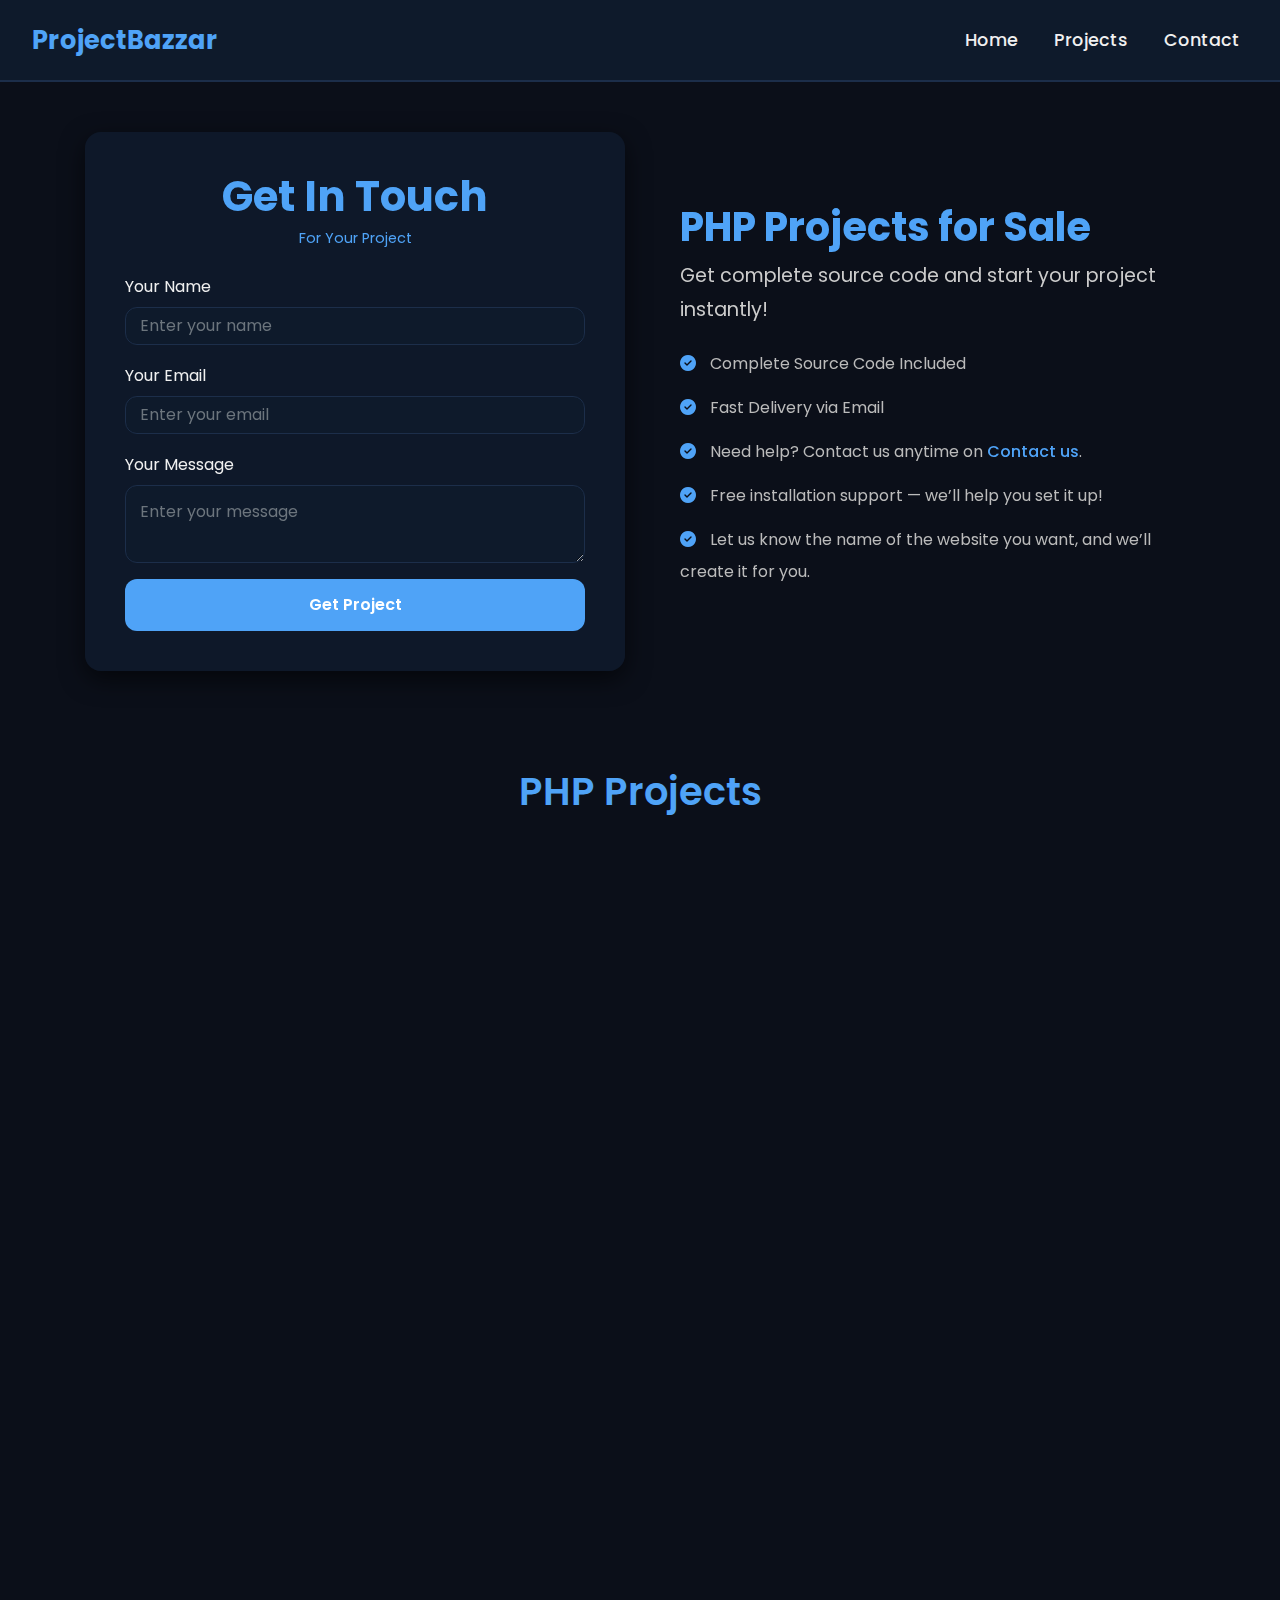
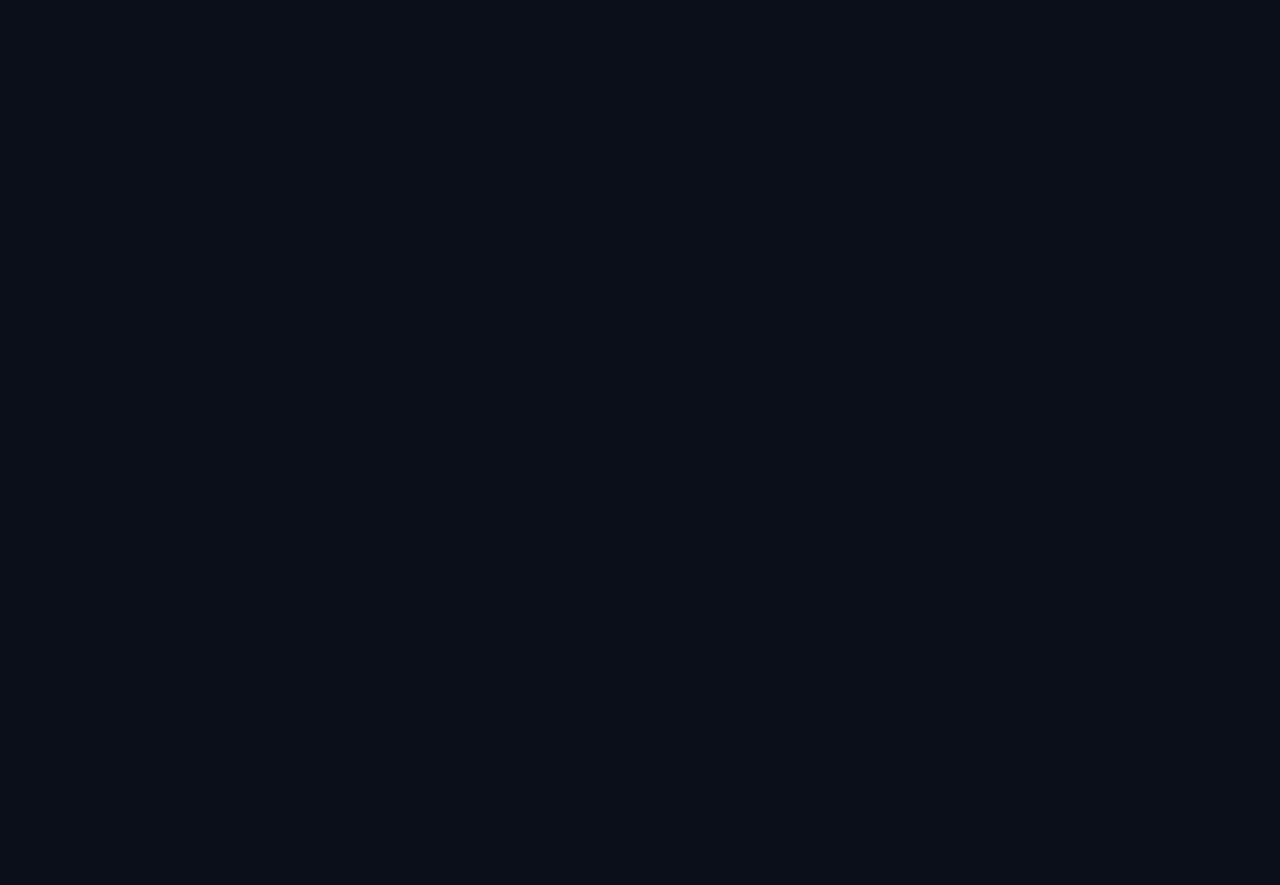
<file: index.html>
<!DOCTYPE html>
<html lang="en">
  <head>
    <meta charset="UTF-8" />
    <meta name="viewport" content="width=device-width, initial-scale=1.0" />
    <title>PHP Projects for Sale</title>
    <link
      href="https://stackpath.bootstrapcdn.com/bootstrap/4.5.2/css/bootstrap.min.css"
      rel="stylesheet"
    />
    <link
      href="https://cdnjs.cloudflare.com/ajax/libs/font-awesome/6.4.0/css/all.min.css"
      rel="stylesheet"
    />
    <link href="https://unpkg.com/aos@2.3.4/dist/aos.css" rel="stylesheet" />
    <link
      href="https://fonts.googleapis.com/css2?family=Poppins:wght@400;600&display=swap"
      rel="stylesheet"
    />
    <style>
      body {
        font-family: "Poppins", sans-serif;
        background-color: #0b0f19;
        color: #f0f0f0;
        margin: 0;
        padding: 0;
      }
      html {
        scroll-behavior: smooth;
      }

      /* Navbar */
      .navbar {
        background-color: #0e1a2b;
        padding: 1rem 2rem;
        box-shadow: 0 4px 12px rgba(0, 0, 0, 0.2);
        border-bottom: 2px solid #1c2e4a;
      }

      /* Navbar Styling */
      .navbar {
        background-color: #0e1a2b;
        padding: 1rem 2rem;
        box-shadow: 0 4px 12px rgba(0, 0, 0, 0.2);
        border-bottom: 2px solid #1c2e4a;
      }

      .navbar-brand {
        font-size: 1.6rem;
        font-weight: 700;
        color: #4fa3f7;
        transition: color 0.3s ease;
      }

      .navbar-brand:hover {
        color: #3c82c6;
      }

      .navbar-nav .nav-link {
        font-size: 1.1rem;
        font-weight: 500;
        color: #f0f0f0;
        margin-left: 20px;
        transition: color 0.3s ease;
      }

      .navbar-nav .nav-link:hover {
        color: #4fa3f7;
      }

      .navbar-toggler {
        border: none;
        outline: none;
      }

      .navbar-toggler-icon {
        width: 24px;
        height: 24px;
      }

      /* Hero Section */
      .hero-section {
        padding: 50px 0;
        background-color: #0b0f19;
        display: flex;
        align-items: center;
        justify-content: center;
      }

      /* Form Container (Glassmorphism Effect) */
      .form-container {
        background: rgba(14, 26, 43, 0.9);
        padding: 40px;
        border-radius: 16px;
        backdrop-filter: blur(12px);
        box-shadow: 0 8px 24px rgba(0, 0, 0, 0.6);
        transition: transform 0.3s ease, box-shadow 0.3s ease;
      }

      .form-container:hover {
        box-shadow: 0 12px 32px rgba(0, 0, 0, 0.8);
      }

      .form-title {
        font-size: 2.6rem;
        font-weight: 700;
        color: #4fa3f7;
        margin-bottom: 20px;
        text-align: center;
      }

      label {
        margin-top: 3px;
      }

      .form-control {
        border-radius: 12px;
        border: 1px solid #1c2e4a;
        padding: 14px;
        font-size: 1rem;
        background-color: #0e1a2b;
        color: #ffffff;
        transition: border-color 0.3s ease;
      }

      .form-control:focus {
        border-color: #4fa3f7;
        background-color: #0e1a2b;
        color: whitesmoke;
        box-shadow: 0 0 12px rgba(79, 163, 247, 0.4);
      }

      /* Buttons */
      .btn-primary {
        background-color: #4fa3f7;
        border: none;
        padding: 14px;
        font-size: 1rem;
        font-weight: 600;
        border-radius: 12px;
        color: #ffffff;
        transition: background-color 0.3s ease;
        width: 100%;
      }

      .btn-primary:hover {
        background-color: #3c82c6;
        box-shadow: 0 8px 20px rgba(79, 163, 247, 0.3);
      }

      /* Marketing Content */
      .marketing-content {
        padding-left: 40px;
      }

      .marketing-title {
        font-size: 2.5rem;
        font-weight: 700;
        color: #4fa3f7;
      }

      .marketing-description {
        font-size: 1.2rem;
        color: #ccc;
        line-height: 1.8;
        margin-bottom: 20px;
      }

      .marketing-list li {
        font-size: 1rem;
        color: #bbb;
        margin-bottom: 12px;
      }

      .marketing-list i {
        color: #4fa3f7;
        margin-right: 10px;
      }

      /* Project Cards */
      .card {
        background: linear-gradient(145deg, #162032, #0e1a2b);
        border-radius: 16px;
        overflow: hidden;
        box-shadow: 0 8px 24px rgba(0, 0, 0, 0.6);
        transition: transform 0.3s ease, box-shadow 0.3s ease;
        position: relative;
      }

      .card:hover {
        box-shadow: 0 16px 40px rgba(0, 0, 0, 0.9);
      }

      .card img {
        padding: 10px;
        height: 280px;
        border-radius: 20px;
        object-fit: cover;
      }

      .card-body {
        padding: 20px;
        text-align: center;
      }

      .card-body h5 {
        font-size: 1.5rem;
        font-weight: 600;
        color: #4fa3f7;
        margin-bottom: 10px;
      }

      .card-body .price {
        font-size: 1.2rem;
        color: #ffffff;
        font-weight: 500;
        margin-bottom: 15px;
        display: block;
      }

      .card-body .btn-primary {
        background-color: #4fa3f7;
        border: none;
        padding: 12px;
        font-size: 1rem;
        font-weight: 600;
        color: #ffffff;
        border-radius: 30px;
        transition: background-color 0.3s ease, box-shadow 0.3s ease;
        display: inline-flex;
        align-items: center;
        justify-content: center;
        width: 100%;
      }

      .card-body .btn-primary:hover {
        background-color: #3c82c6;
        box-shadow: 0 4px 16px rgba(79, 163, 247, 0.4);
      }

      .card-body .btn-primary i {
        margin-right: 8px;
      }

      /* Footer */
      footer {
        background-color: #0e1a2b;
        color: #ffffff;
        padding: 30px;
        font-size: 1.1rem;
        text-align: center;
        border-top: 2px solid #1c2e4a;
      }

      footer h5 {
        font-size: 1.3rem;
        margin-bottom: 15px;
        color: #4fa3f7;
      }

      .marketing-list {
        list-style-type: none;
        padding: 0;
        margin: 0;
        line-height: 2;
      }

      /* =================== Responsive Styles =================== */

      /* Tablet (768px and up) */
      @media (max-width: 768px) {
        .navbar-brand {
          font-size: 1.3rem;
        }

        .navbar-nav .nav-link {
          font-size: 1rem;
          margin-left: 10px;
        }

        .hero-section {
          padding: 30px 15px;
        }

        .form-title {
          font-size: 1.5rem;
        }

        .marketing-title {
          font-size: 1.8rem;
        }

        .marketing-description {
          font-size: 1rem;
        }

        .card-body h5 {
          font-size: 1.2rem;
        }

        footer {
          padding: 20px;
          font-size: 0.9rem;
        }
      }

      /* Mobile (576px and down) */
      @media (max-width: 576px) {
        .navbar {
          padding: 0.8rem 1rem;
        }

        .navbar-brand {
          font-size: 1.5rem;
        }

        .navbar-nav .nav-link {
          font-size: 0.9rem;
          margin-left: 8px;
        }

        .hero-section {
          padding: 20px 10px;
        }

        .marketing-title {
          margin-top: 20px;
        }

        .marketing-content {
          padding-left: 20px;
        }

        .form-container {
          padding: 20px;
          border-radius: 12px;
        }

        .form-title {
          font-size: 2.3rem;
        }

        .card-body h5 {
          font-size: 1.5rem;
        }

        .btn-primary {
          padding: 10px;
          font-size: 0.9rem;
        }

        footer {
          font-size: 0.85rem;
          padding: 0px;
        }
      }

      /* Mobile Footer Navigation */
      .mobile-footer {
        display: none;
        position: fixed;
        bottom: -1px;
        left: 0;
        width: 100%;
        background-color: #0e1a2b;
        padding: 9px 0;
        box-shadow: 0 -4px 12px rgba(0, 0, 0, 0.2);
        z-index: 999;
        border-top: 2px solid #1c2e4a;
      }

      .footer-link {
        color: #f0f0f0;
        font-size: 13px;
        text-align: center;
        padding: 0px;
        text-decoration: none;
        display: inline-block;
        width: 33%;
        transition: color 0.3s ease;
      }

      .footer-link i {
        display: block;
        font-size: 17px;
        margin-bottom: 4px;
      }

      .footer-link:hover {
        color: #4fa3f7;
      }

      /* Show only on small screens */
      @media (max-width: 576px) {
        .mobile-footer {
          display: flex;
          justify-content: space-around;
        }

        .footer {
          display: none;
        }
      }

      @media (max-width: 768px) {
        .footer {
          display: none;
        }
      }
    </style>
  </head>

  <body>
    <!-- Navbar -->
    <nav class="navbar navbar-expand-lg">
      <a class="navbar-brand" href="#">ProjectBazzar</a>

      <div class="collapse navbar-collapse" id="navbarNav">
        <ul class="navbar-nav ml-auto">
          <li class="nav-item">
            <a class="nav-link" href="#">Home</a>
          </li>
          <li class="nav-item">
            <a class="nav-link" href="#projects">Projects</a>
          </li>
          <li class="nav-item">
            <a class="nav-link" href="#contact">Contact</a>
          </li>
        </ul>
      </div>
    </nav>

    <section class="hero-section" data-aos="fade-up" id="contact">
      <div class="container">
        <div class="row align-items-center">
          <!-- Left Side: Form -->
          <div class="col-md-12 col-lg-6 col-sm-12" data-aos="zoom-in">
            <div class="form-container">
              <h1 class="form-title mb-2">Get In Touch</h1>
              <h1
                class="form-title mb-4"
                style="font-size: 0.9rem; margin: 0; font-weight: 400"
              >
                For Your Project
              </h1>
              <form class="contact-form" id="contactForm">
                <div class="mb-3">
                  <label for="name" class="form-label">Your Name</label>
                  <input
                    type="text"
                    class="form-control"
                    id="name"
                    placeholder="Enter your name"
                    required
                  />
                </div>
                <div class="mb-3">
                  <label for="email" class="form-label">Your Email</label>
                  <input
                    type="email"
                    class="form-control"
                    id="email"
                    placeholder="Enter your email"
                    required
                  />
                </div>
                <div class="mb-3">
                  <label for="message" class="form-label">Your Message</label>
                  <textarea
                    class="form-control"
                    id="message"
                    rows="2"
                    placeholder="Enter your message"
                    required
                  ></textarea>
                </div>
                <button
                  type="submit"
                  class="btn btn-primary btn-block"
                  id="submit"
                >
                  Get Project
                </button>
              </form>
            </div>
          </div>

          <!-- Right Side: Marketing Details -->
          <div
            class="col-md-12 col-lg-6 col-sm-12 marketing-content"
            data-aos="fade-right"
          >
            <h1 class="marketing-title">PHP Projects for Sale</h1>
            <p class="marketing-description">
              Get complete source code and start your project instantly!
            </p>
            <ul class="marketing-list">
              <li>
                <i class="fas fa-check-circle"></i> Complete Source Code
                Included
              </li>
              <li>
                <i class="fas fa-check-circle"></i> Fast Delivery via Email
              </li>
              <li>
                <i class="fas fa-check-circle"></i> Need help? Contact us
                anytime on
                <a
                  href="#contact"
                  style="
                    color: #4fa3f7;
                    text-decoration: none;
                    font-weight: 500;
                  "
                  >Contact us</a
                >.
              </li>
              <li>
                <i class="fas fa-check-circle"></i> Free installation support —
                we’ll help you set it up!
              </li>
              <li>
                <i class="fas fa-check-circle"></i> Let us know the name of the
                website you want, and we’ll create it for you.
              </li>
            </ul>
          </div>
        </div>
      </div>
    </section>

    <!-- Projects Section -->

    <section id="projects" class="py-5">
      <div class="container" style="max-width: 1300px">
        <h2
          class="text-center mb-4 pb-2"
          style="color: #4fa3f7; font-size: 2.4rem; font-weight: 600"
        >
          PHP Projects
        </h2>
        <div class="row" id="projectList">
          <!-- Dynamic Projects will load here -->
        </div>
      </div>
    </section>
    <!-- Footer -->
    <footer data-aos="fade-up">
      <h5>© 2025 PHP Projects Hub</h5>
      <p>Made with ❤️ using HTML, CSS, Bootstrap, and PHP</p>
    </footer>
    <!-- Mobile Footer Navigation -->
    <div class="mobile-footer">
      <a href="#" class="footer-link">
        <i class="fas fa-home"></i>
        <span>Home</span>
      </a>
      <a href="#projects" class="footer-link">
        <i class="fas fa-briefcase"></i>
        <span>Projects</span>
      </a>
      <a href="#contact" class="footer-link">
        <i class="fas fa-envelope"></i>
        <span>Contact</span>
      </a>
    </div>

    <!-- JS Scripts -->
    <script src="contact.js"></script>
    <script src="https://code.jquery.com/jquery-3.5.1.min.js"></script>
    <script src="https://stackpath.bootstrapcdn.com/bootstrap/4.5.2/js/bootstrap.bundle.min.js"></script>

    <script>
      const projects = [
        {
          title: "E-Commerce Website",
          image: "ecom.png",
          pdf: "e-commerce system.pdf",
        },
        {
          title: "Rental Ecommerce",
          image: "r-e-com.png",
          pdf: "Rental bus booking.pdf",
        },
        {
          title: "Bus Booking System",
          image: "bus.png",
          pdf: "bus booking.pdf",
        },
        {
          title: "Bus Rental System",
          image: "r-bus.png",
          pdf: "rental bus booking.pdf",
        },
        {
          title: "Hotel Booking System",
          image: "hb.png",
          pdf: "Hotel booking.pdf",
        },
        {
          title: "Cab Booking System",
          image: "cab.png",
          pdf: "cab booking.pdf",
        },
        {
          title: "Delivery  System",
          image: "dms.png",
          pdf: "Delivery management System.pdf",
        },
        {
          title: "Flight Booking System",
          image: "flight.png",
          pdf: "flight booking.pdf",
        },
      ];

      // Load Projects into Cards
      const projectList = document.getElementById("projectList");
      projectList.innerHTML = "";
      projects.forEach((project, index) => {
        projectList.innerHTML += `
<div class="col-md-6 col-lg-4 col-sm-12 mb-4" data-aos="flip-right">
            <div class="card">
                <img src="${project.image}" class="card-img-top" alt="${project.title}">
                <div class="card-body">
                    <h5>${project.title}</h5>
                    <button class="btn btn-primary mt-3" onclick="downloadPDF('${project.pdf}')">
                        <i class="fas fa-download"></i> Download PDF
                    </button>
                    
                </div>
            </div>
        </div>`;
      });

      // Download PDF
      function downloadPDF(fileName) {
        const link = document.createElement("a");
        link.href = fileName;
        link.download = fileName;
        link.click();
      }
    </script>
    <script src="https://unpkg.com/aos@2.3.4/dist/aos.js"></script>
    <script>
      AOS.init({
        duration: 1000,
        once: true,
      });
    </script>
  </body>
</html>
</file>
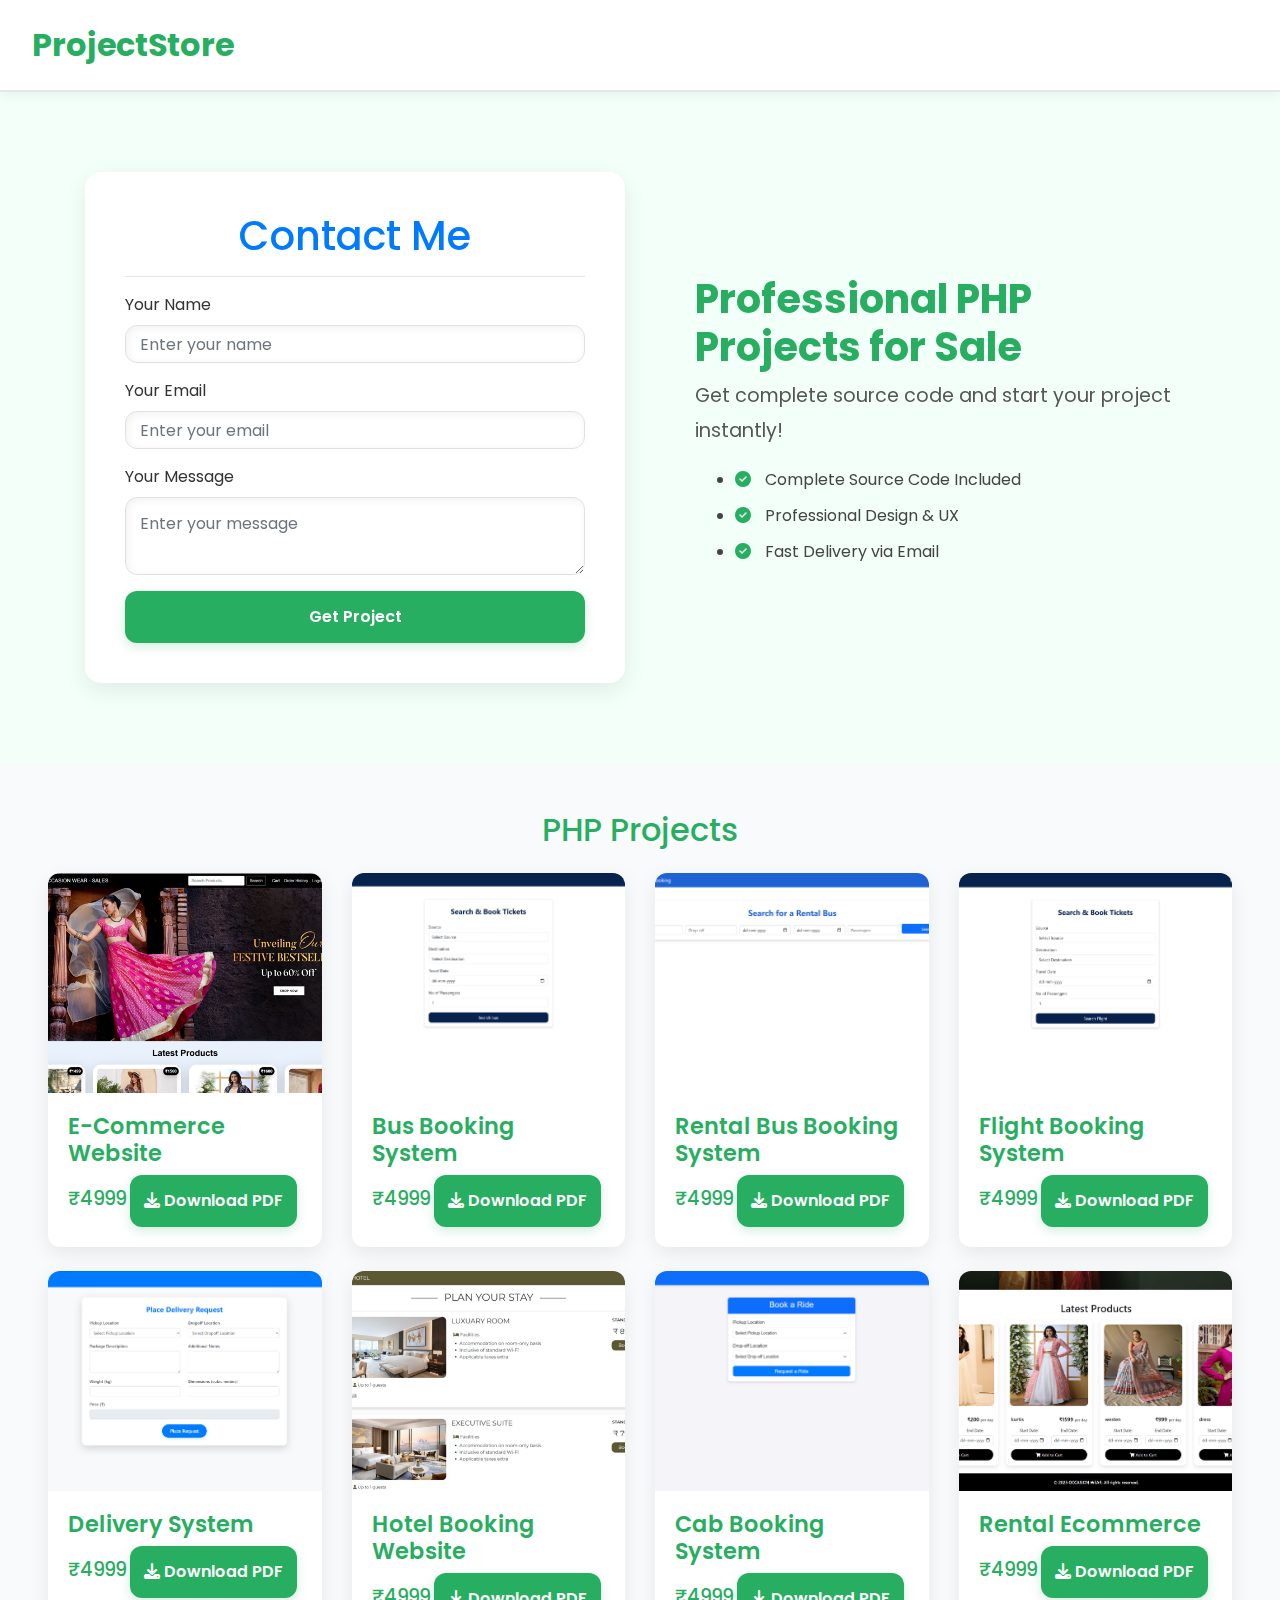
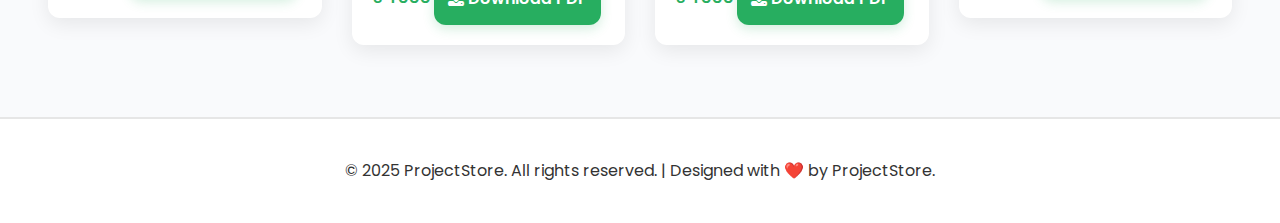
<file: home.html>
<!DOCTYPE html>
<html lang="en">
<head>
    <meta charset="UTF-8" />
    <meta name="viewport" content="width=device-width, initial-scale=1.0" />
    <title>PHP Projects for Sale</title>
    
    <!-- Bootstrap CSS -->
    <link href="https://stackpath.bootstrapcdn.com/bootstrap/4.5.2/css/bootstrap.min.css" rel="stylesheet">
    
    <!-- Font Awesome -->
    <link href="https://cdnjs.cloudflare.com/ajax/libs/font-awesome/6.4.0/css/all.min.css" rel="stylesheet">
    
    <!-- Google Fonts -->
    <link href="https://fonts.googleapis.com/css2?family=Poppins:wght@400;600&display=swap" rel="stylesheet">
    
    <style>
      /* General Styling */
body {
    font-family: 'Poppins', sans-serif;
    background-color: #f9fafc;
    color: #333;
    margin: 0;
    padding: 0;
}

/* Navbar */
.navbar {
    background-color: #ffffff;
    padding: 1rem 2rem;
    box-shadow: 0 4px 12px rgba(0, 0, 0, 0.05);
    border-bottom: 2px solid #e6e6e6;
}

.navbar-brand {
    font-size: 2rem;
    font-weight: 700;
    color: #27ae60;
    transition: color 0.3s ease;
}

.navbar-brand:hover {
    color: #1e8449;
}

.navbar-nav .nav-link {
    font-size: 1rem;
    font-weight: 500;
    color: #27ae60;
    margin-right: 20px;
    transition: color 0.3s ease;
}

.navbar-nav .nav-link:hover {
    color: #1e8449;
}

/* Hero Section */
.hero-section {
    padding: 80px 0;
    background-color: #f3fff9;
    display: flex;
    align-items: center;
    justify-content: center;
}

/* Form Container */
.form-container {
    background: rgba(255, 255, 255, 0.95);
    padding: 40px;
    border-radius: 16px;
    backdrop-filter: blur(12px);
    box-shadow: 0 8px 24px rgba(0, 0, 0, 0.08);
    transition: transform 0.3s ease, box-shadow 0.3s ease;
}

.form-container:hover {
    transform: translateY(-5px);
    box-shadow: 0 12px 32px rgba(0, 0, 0, 0.15);
}

.form-title {
    font-size: 2rem;
    font-weight: 700;
    color: #27ae60;
    margin-bottom: 20px;
    text-align: center;
}

.form-control {
    border-radius: 12px;
    border: 1px solid #e0e0e0;
    padding: 14px;
    font-size: 1rem;
    transition: border-color 0.3s ease;
    box-shadow: inset 2px 2px 8px #f1f1f1, inset -2px -2px 8px #ffffff;
}

.form-control:focus {
    border-color: #27ae60;
    box-shadow: 0 0 12px rgba(39, 174, 96, 0.3);
}

/* Buttons */
.btn-primary {
    background-color: #27ae60;
    border: none;
    padding: 14px;
    font-size: 1rem;
    font-weight: 600;
    border-radius: 12px;
    color: #ffffff;
    box-shadow: 0 4px 12px rgba(39, 174, 96, 0.2);
    transition: background-color 0.3s ease, box-shadow 0.3s ease;
}

.btn-primary:hover {
    background-color: #1e8449;
    box-shadow: 0 8px 20px rgba(39, 174, 96, 0.3);
}

.btn-success {
    background-color: #3498db;
    border: none;
    padding: 14px;
    font-size: 1rem;
    font-weight: 600;
    border-radius: 12px;
    color: #ffffff;
    box-shadow: 0 4px 12px rgba(52, 152, 219, 0.2);
    transition: background-color 0.3s ease, box-shadow 0.3s ease;
}

.btn-success:hover {
    background-color: #2980b9;
    box-shadow: 0 8px 20px rgba(52, 152, 219, 0.3);
}

/* Marketing Content */
.marketing-content {
    padding-left: 40px;
}

.marketing-title {
    font-size: 2.5rem;
    font-weight: 700;
    color: #27ae60;
}

.marketing-description {
    font-size: 1.2rem;
    color: #555;
    line-height: 1.8;
    margin-bottom: 20px;
}

.marketing-list li {
    font-size: 1rem;
    color: #444;
    margin-bottom: 12px;
}

.marketing-list i {
    color: #27ae60;
    margin-right: 10px;
}

/* Project Cards */
.card {
    border: none;
    border-radius: 12px;
    overflow: hidden;
    box-shadow: 0 6px 20px rgba(0, 0, 0, 0.08);
    transition: transform 0.3s ease, box-shadow 0.3s ease;
}

.card:hover {
    transform: translateY(-6px);
    box-shadow: 0 12px 32px rgba(0, 0, 0, 0.12);
}

.card img {
    height: 220px;
    object-fit: cover;
}

.card-body h5 {
    font-size: 1.4rem;
    font-weight: 600;
    color: #27ae60;
}

.card-body .price {
    font-size: 1.2rem;
    font-weight: 500;
    color: #27ae60;
}

/* Footer */
footer {
    background-color: #ffffff;
    color: #333;
    padding: 40px;
    font-size: 1rem;
    text-align: center;
    border-top: 2px solid #e6e6e6;
}

footer h5 {
    font-size: 1.3rem;
    margin-bottom: 15px;
    color: #27ae60;
    font-weight: 600;
}

/* Responsive Design */
@media (max-width: 768px) {
    .hero-section {
        padding: 40px 20px;
    }
    
    .marketing-content {
        padding-left: 0;
        text-align: center;
    }

    .form-container {
        padding: 30px;
    }
}

@media (max-width: 576px) {
    .card img {
        height: 180px;
    }

    .card-body h5 {
        font-size: 1.2rem;
    }

    .card-body .price {
        font-size: 1rem;
    }
}

    </style>
</head>
<body>


    <nav class="navbar navbar-expand-lg">
        <a class="navbar-brand" href="#">ProjectStore</a>
    </nav>
    
    <section class="hero-section">
        <div class="container">
            <div class="row align-items-center">
                <!-- Left Side: Form -->
            <div class="col-md-6 order-2 order-md-1">
                <div class="form-container" id="contact">
                    <h1 class="h1 text-center text-primary">Contact Me</h1><hr>
                    <form class="contact-form" id="contactForm">
                        <div class="mb-3">
                            <label for="name" class="form-label">Your Name</label>
                            <input type="text" class="form-control" id="name" placeholder="Enter your name" required>
                        </div>
                        <div class="mb-3">
                            <label for="email" class="form-label">Your Email</label>
                            <input type="email" class="form-control" id="email" placeholder="Enter your email" required>
                        </div>
                        <div class="mb-3">
                            <label for="message" class="form-label">Your Message</label>
                            <textarea class="form-control" id="message" rows="2" placeholder="Enter your message" required></textarea>
                        </div>
                        <button type="submit" class="btn btn-primary btn-block" id="submit">Get Project</button>
                    </form>
                </div>
            </div>
                
    
                <!-- Right Side: Marketing Details -->
                <div class="col-md-6 order-1 order-md-2">
                    <div class="marketing-content">
                        <h1 class="marketing-title">Professional PHP Projects for Sale</h1>
                        <p class="marketing-description">
                            Get complete source code and start your project instantly!                    </p>
                        <ul class="marketing-list">
                            <li><i class="fas fa-check-circle"></i> Complete Source Code Included</li>
                            <li><i class="fas fa-check-circle"></i> Professional Design & UX</li>
                            <li><i class="fas fa-check-circle"></i> Fast Delivery via Email</li>
                        </ul>
                    </div>
                </div>
            </div>
        </div>
    </section>
    
<!-- Projects Section -->
<section id="projects" class="py-5">
    <div class="containerfluied mx-5">
        <h2 class="text-center mb-4" style="color: #27ae60;">PHP Projects</h2>
        <div class="row" id="projectList">
            <!-- Dynamic Projects will load here -->
        </div>
    </div>
</section>
<!-- Footer -->
<footer>
    &copy; 2025 ProjectStore. All rights reserved. | Designed with ❤️ by ProjectStore.
</footer>

<!-- JS Scripts -->
 <script src="contact.js"></script>
<script src="https://code.jquery.com/jquery-3.5.1.min.js"></script>
<script src="https://stackpath.bootstrapcdn.com/bootstrap/4.5.2/js/bootstrap.bundle.min.js"></script>

<script>
    const projects = [
        {
            title: 'E-Commerce Website',
            price: '₹4999',
            image: 'e-com.png',
            pdf: 'e-commerce system.pdf'
        },
        {
            title: 'Bus Booking System',
            price: '₹4999',
            image: 'bus.png',
            pdf: 'bus booking.pdf'
        },
        {
            title: 'Rental Bus Booking System',
            price: '₹4999',
            image: 'r-bus.png',
            pdf: 'rental bus booking.pdf'
        }, {
            title: 'Flight Booking System',
            price: '₹4999',
            image: 'flight.png',
            pdf: 'flight booking.pdf'
        }, {
            title: 'Delivery  System',
            price: '₹4999',
            image: 'dms.png',
            pdf: 'Delivery management System.pdf'
        }, {
            title: 'Hotel Booking Website',
            price: '₹4999',
            image: 'hotel.png',
            pdf: 'Hotel booking System.pdf'
        }, {
            title: 'Cab Booking System',
            price: '₹4999',
            image: 'cab.png',
            pdf: 'cab booking.pdf'
        },
        {
            title: 'Rental Ecommerce',
            price: '₹4999',
            image: 'r-e-com.png',
            pdf: 'Rental bus booking.pdf'
        }
    ];

    // Load Projects into Cards
    const projectList = document.getElementById('projectList');
    projectList.innerHTML = '';
    projects.forEach((project, index) => {
        projectList.innerHTML += `
            <div class="col-md-3 mb-4">
                <div class="card">
                    <img src="${project.image}" class="card-img-top" alt="${project.title}">
                    <div class="card-body">
                        <h5>${project.title}</h5>
                        <span class="price">${project.price}</span>
                        <button class="btn btn-primary" onclick="downloadPDF('${project.pdf}')">
                            <i class="fas fa-download"></i> Download PDF
                        </button>
                        
                    </div>
                </div>
            </div>`;
    });

    // Download PDF
    function downloadPDF(fileName) {
        const link = document.createElement('a');
        link.href = fileName;
        link.download = fileName;
        link.click();
    }

   
</script>

</body>
</html>
</file>
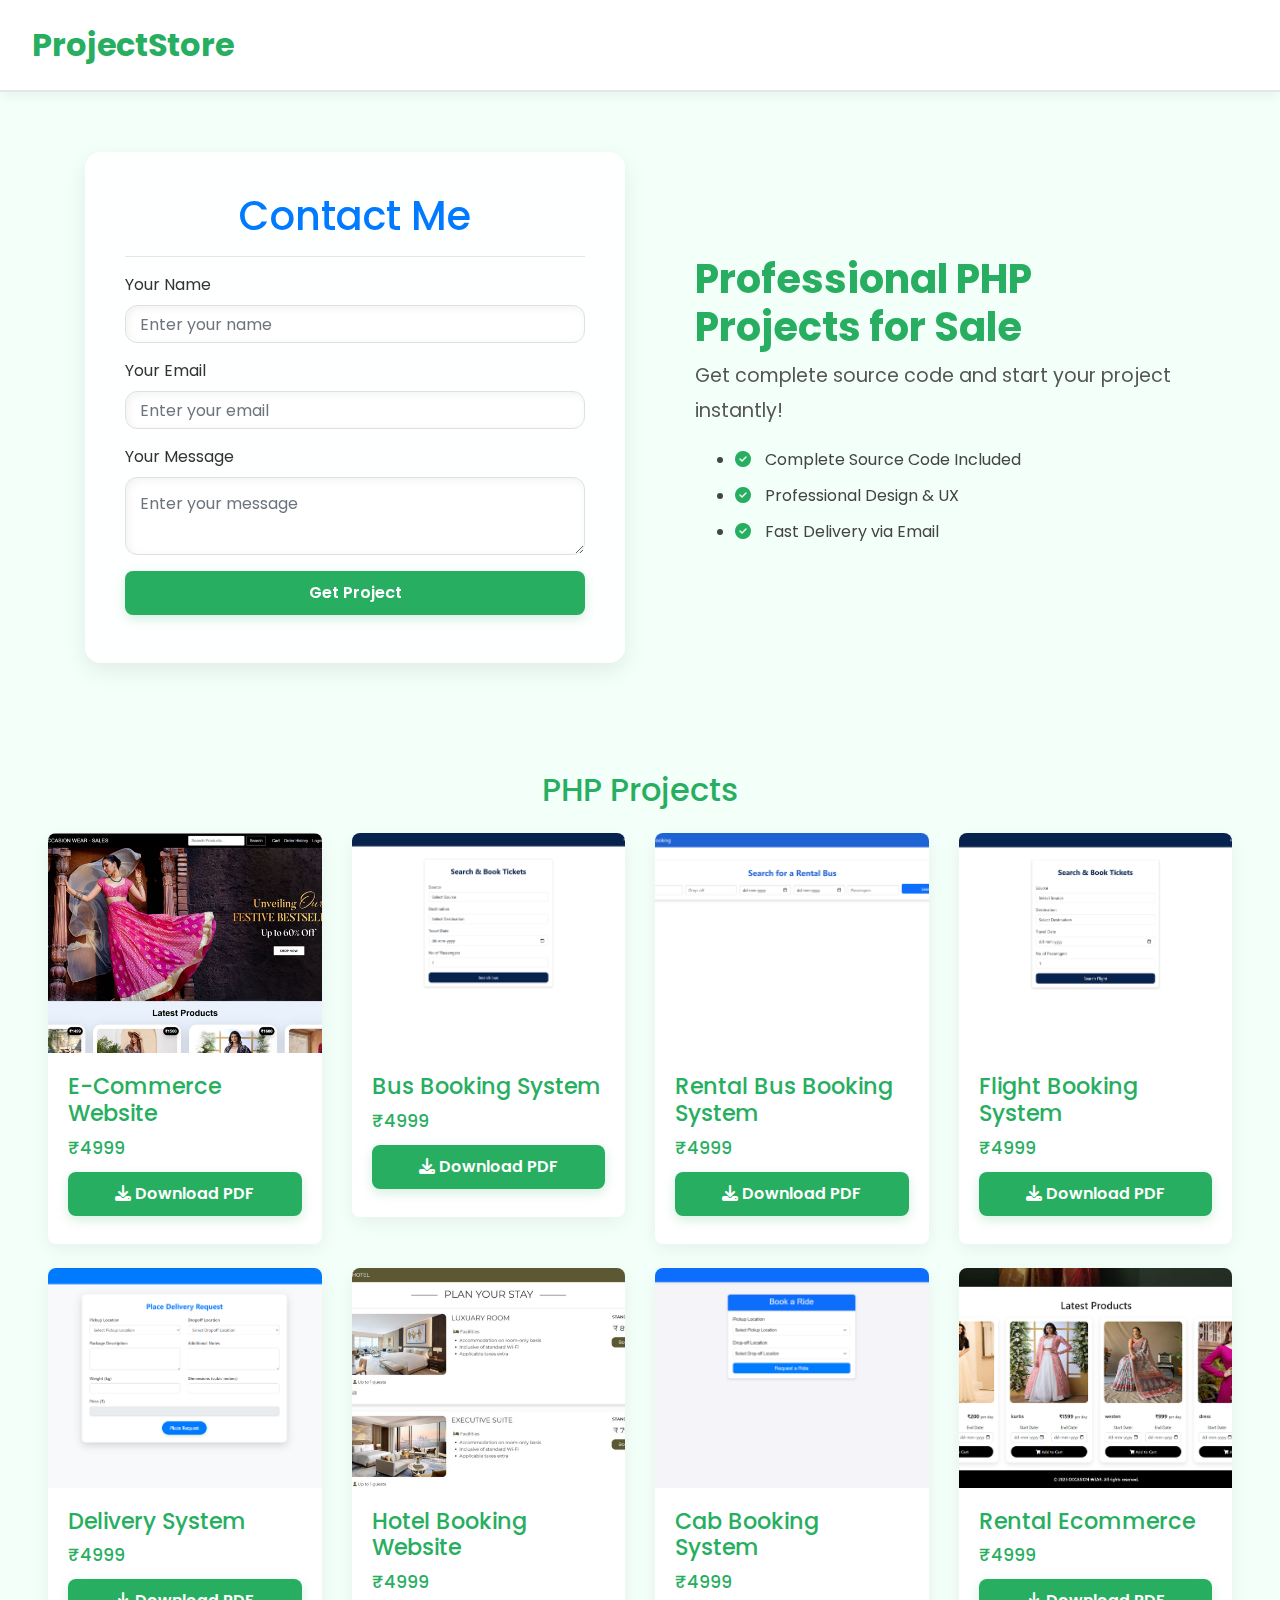
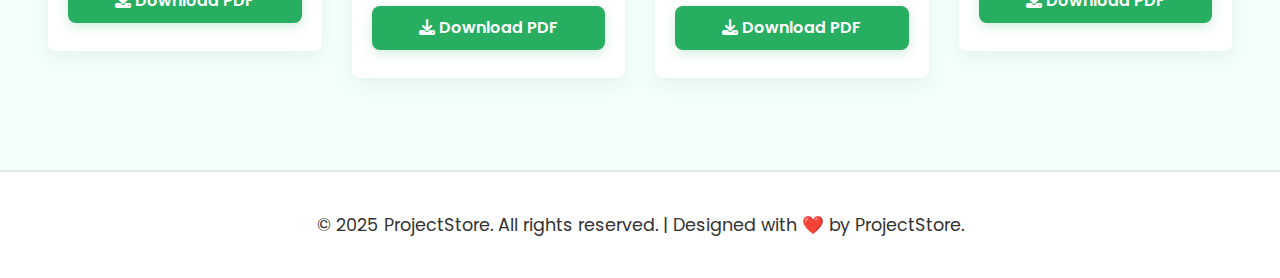
<file: homepage.html>
<!DOCTYPE html>
<html lang="en">
<head>
    <meta charset="UTF-8" />
    <meta name="viewport" content="width=device-width, initial-scale=1.0" />
    <title>PHP Projects for Sale</title>
    
    <!-- Bootstrap CSS -->
    <link href="https://stackpath.bootstrapcdn.com/bootstrap/4.5.2/css/bootstrap.min.css" rel="stylesheet">
    
    <!-- Font Awesome -->
    <link href="https://cdnjs.cloudflare.com/ajax/libs/font-awesome/6.4.0/css/all.min.css" rel="stylesheet">
    
    <!-- Google Fonts -->
    <link href="https://fonts.googleapis.com/css2?family=Poppins:wght@400;600&display=swap" rel="stylesheet">
    
    <style>
        body {
            font-family: 'Poppins', sans-serif;
            background-color: #f3fff9;
            color: #333;
            margin: 0;
            padding: 0;
        }


    /* Navbar */
    .navbar {
        background-color: #ffffff;
        padding: 1rem 2rem;
        box-shadow: 0 4px 12px rgba(0, 0, 0, 0.05);
        border-bottom: 2px solid #e6e6e6;
    }

    .navbar-brand {
        font-size: 2rem;
        font-weight: 700;
        color: #27ae60;
        transition: color 0.3s ease;
    }

    .navbar-nav .nav-link {
        font-size: 1rem;
        font-weight: 500;
        color: #27ae60;
        margin-right: 20px;
        transition: color 0.3s ease;
    }

    .navbar-nav .nav-link:hover {
        color: #1e8449;
    }

    /* Hero Section */
    .hero-section {
        padding: 60px 0;
        background-color: #f3fff9;
        display: flex;
        align-items: center;
        justify-content: center;
    }

    /* Form Container (Glassmorphism Effect) */
    .form-container {
        background: rgba(255, 255, 255, 0.9);
        padding: 40px;
        border-radius: 16px;
        backdrop-filter: blur(12px);
        box-shadow: 0 8px 24px rgba(0, 0, 0, 0.08);
        transition: transform 0.3s ease, box-shadow 0.3s ease;
    }

    .form-container:hover {
        transform: translateY(-8px);
        box-shadow: 0 12px 32px rgba(0, 0, 0, 0.12);
    }

    .form-title {
        font-size: 2rem;
        font-weight: 700;
        color: #27ae60;
        margin-bottom: 20px;
        text-align: center;
    }

    .form-control {
        border-radius: 12px;
        border: 1px solid #e0e0e0;
        padding: 14px;
        font-size: 1rem;
        transition: border-color 0.3s ease;
        box-shadow: inset 2px 2px 8px #f1f1f1, inset -2px -2px 8px #ffffff;
    }

    .form-control:focus {
        border-color: #27ae60;
        box-shadow: 0 0 12px rgba(39, 174, 96, 0.3);
    }

    /* Button */
    .btn-primary {
        background-color: #27ae60;
        border: none;
        padding: 14px;
        font-size: 1rem;
        font-weight: 600;
        border-radius: 12px;
        color: #ffffff;
        box-shadow: 0 4px 12px rgba(39, 174, 96, 0.2);
        transition: background-color 0.3s ease, box-shadow 0.3s ease;
    }

    .btn-primary:hover {
        background-color: #1e8449;
        box-shadow: 0 8px 20px rgba(39, 174, 96, 0.3);
    }

    /* Marketing Content */
    .marketing-content {
        padding-left: 40px;
    }

    .marketing-title {
        font-size: 2.5rem;
        font-weight: 700;
        color: #27ae60;
    }

    .marketing-description {
        font-size: 1.2rem;
        color: #555;
        line-height: 1.8;
        margin-bottom: 20px;
    }

    .marketing-list li {
        font-size: 1rem;
        color: #444;
        margin-bottom: 12px;
    }

    .marketing-list i {
        color: #27ae60;
        margin-right: 10px;
    }


        /* Project Cards */
        .card {
            border: none;
            border-radius: 8px;
            overflow: hidden;
            box-shadow: 0 6px 20px rgba(0, 0, 0, 0.06);
            transition: transform 0.3s ease, box-shadow 0.3s ease;
        }

        .card:hover {
            transform: translateY(-8px);
            box-shadow: 0 12px 32px rgba(0, 0, 0, 0.08);
        }

        .card img {
            height: 220px;
            object-fit: cover;
        }

        .card-body h5 {
            font-size: 1.4rem;
            font-weight: 500;
            color: #27ae60;
        }

        .card-body .price {
            font-size: 1.1rem;
            font-weight: 500;
            color: #27ae60;
        }

        /* Buttons */
        .btn-primary,
        .btn-success {
            border-radius: 8px;
            padding: 10px;
            font-size: 1rem;
            font-weight: 600;
            transition: background-color 0.3s ease;
            width: 100%;
            margin-bottom: 8px;
            margin-top: 10px;
        }

        .btn-primary {
            background-color: #27ae60;
            color: #fff;
            border: none;
        }

        .btn-primary:hover {
            background-color: #1e8449;
        }

        .btn-success {
            background-color: #3498db;
            color: #fff;
            border: none;
        }

        .btn-success:hover {
            background-color: #2980b9;
        }

        /* Footer */
        footer {
            background-color: #ffffff;
            color: #333;
            padding: 40px;
            font-size: 1.1rem;
            text-align: center;
            border-top: 2px solid #e6e6e6;
            margin-top: 20px;
       
        }

        footer h5 {
            font-size: 1.3rem;
            margin-bottom: 15px;
            color: #27ae60;
            font-weight: 600;
        }

        @media (max-width: 768px) {
            .hero-section {
                padding: 40px 20px;
            }
        }
    </style>
</head>
<body>


    <nav class="navbar navbar-expand-lg">
        <a class="navbar-brand" href="#">ProjectStore</a>
    </nav>
    
    <section class="hero-section">
        <div class="container">
            <div class="row align-items-center">
                <!-- Left Side: Form -->
            <div class="col-md-6 order-2 order-md-1">
                <div class="form-container" id="contact">
                    <h1 class="h1 text-center text-primary">Contact Me</h1><hr>
                    <form class="contact-form" id="contactForm">
                        <div class="mb-3">
                            <label for="name" class="form-label">Your Name</label>
                            <input type="text" class="form-control" id="name" placeholder="Enter your name" required>
                        </div>
                        <div class="mb-3">
                            <label for="email" class="form-label">Your Email</label>
                            <input type="email" class="form-control" id="email" placeholder="Enter your email" required>
                        </div>
                        <div class="mb-3">
                            <label for="message" class="form-label">Your Message</label>
                            <textarea class="form-control" id="message" rows="2" placeholder="Enter your message" required></textarea>
                        </div>
                        <button type="submit" class="btn btn-primary btn-block" id="submit">Get Project</button>
                    </form>
                </div>
            </div>
                
    
                <!-- Right Side: Marketing Details -->
                <div class="col-md-6 order-1 order-md-2">
                    <div class="marketing-content">
                        <h1 class="marketing-title">Professional PHP Projects for Sale</h1>
                        <p class="marketing-description">
                            Get complete source code and start your project instantly!                    </p>
                        <ul class="marketing-list">
                            <li><i class="fas fa-check-circle"></i> Complete Source Code Included</li>
                            <li><i class="fas fa-check-circle"></i> Professional Design & UX</li>
                            <li><i class="fas fa-check-circle"></i> Fast Delivery via Email</li>
                        </ul>
                    </div>
                </div>
            </div>
        </div>
    </section>
    
<!-- Projects Section -->
<section id="projects" class="py-5">
    <div class="containerfluied mx-5">
        <h2 class="text-center mb-4" style="color: #27ae60;">PHP Projects</h2>
        <div class="row" id="projectList">
            <!-- Dynamic Projects will load here -->
        </div>
    </div>
</section>
<!-- Footer -->
<footer>
    &copy; 2025 ProjectStore. All rights reserved. | Designed with ❤️ by ProjectStore.
</footer>

<!-- JS Scripts -->
 <script src="contact.js"></script>
<script src="https://code.jquery.com/jquery-3.5.1.min.js"></script>
<script src="https://stackpath.bootstrapcdn.com/bootstrap/4.5.2/js/bootstrap.bundle.min.js"></script>

<script>
    const projects = [
        {
            title: 'E-Commerce Website',
            price: '₹4999',
            image: 'e-com.png',
            pdf: 'e-commerce system.pdf'
        },
        {
            title: 'Bus Booking System',
            price: '₹4999',
            image: 'bus.png',
            pdf: 'bus booking.pdf'
        },
        {
            title: 'Rental Bus Booking System',
            price: '₹4999',
            image: 'r-bus.png',
            pdf: 'rental bus booking.pdf'
        }, {
            title: 'Flight Booking System',
            price: '₹4999',
            image: 'flight.png',
            pdf: 'flight booking.pdf'
        }, {
            title: 'Delivery  System',
            price: '₹4999',
            image: 'dms.png',
            pdf: 'Delivery management System.pdf'
        }, {
            title: 'Hotel Booking Website',
            price: '₹4999',
            image: 'hotel.png',
            pdf: 'Hotel booking System.pdf'
        }, {
            title: 'Cab Booking System',
            price: '₹4999',
            image: 'cab.png',
            pdf: 'cab booking.pdf'
        },
        {
            title: 'Rental Ecommerce',
            price: '₹4999',
            image: 'r-e-com.png',
            pdf: 'Rental bus booking.pdf'
        }
    ];

    // Load Projects into Cards
    const projectList = document.getElementById('projectList');
    projectList.innerHTML = '';
    projects.forEach((project, index) => {
        projectList.innerHTML += `
            <div class="col-md-3 mb-4">
                <div class="card">
                    <img src="${project.image}" class="card-img-top" alt="${project.title}">
                    <div class="card-body">
                        <h5>${project.title}</h5>
                        <span class="price">${project.price}</span>
                        <button class="btn btn-primary" onclick="downloadPDF('${project.pdf}')">
                            <i class="fas fa-download"></i> Download PDF
                        </button>
                        
                    </div>
                </div>
            </div>`;
    });

    // Download PDF
    function downloadPDF(fileName) {
        const link = document.createElement('a');
        link.href = fileName;
        link.download = fileName;
        link.click();
    }

   
</script>

</body>
</html>
</file>
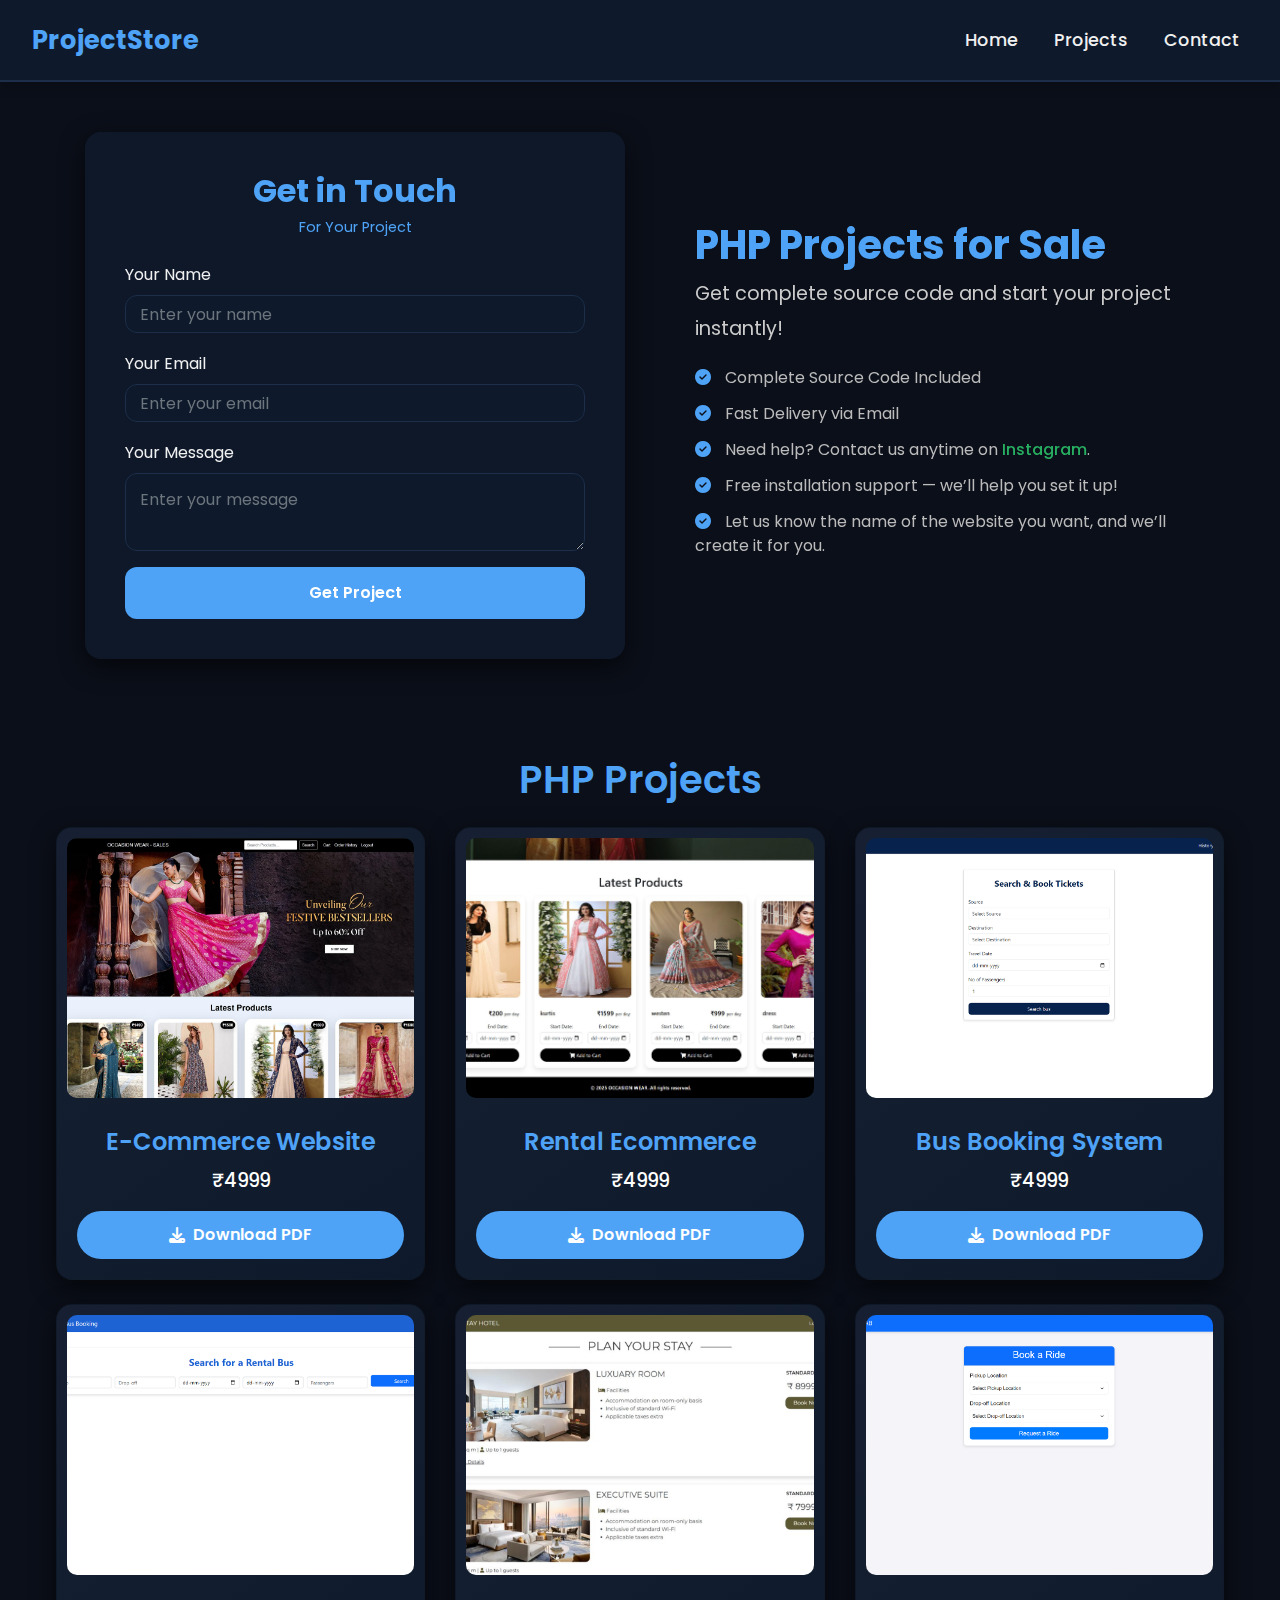
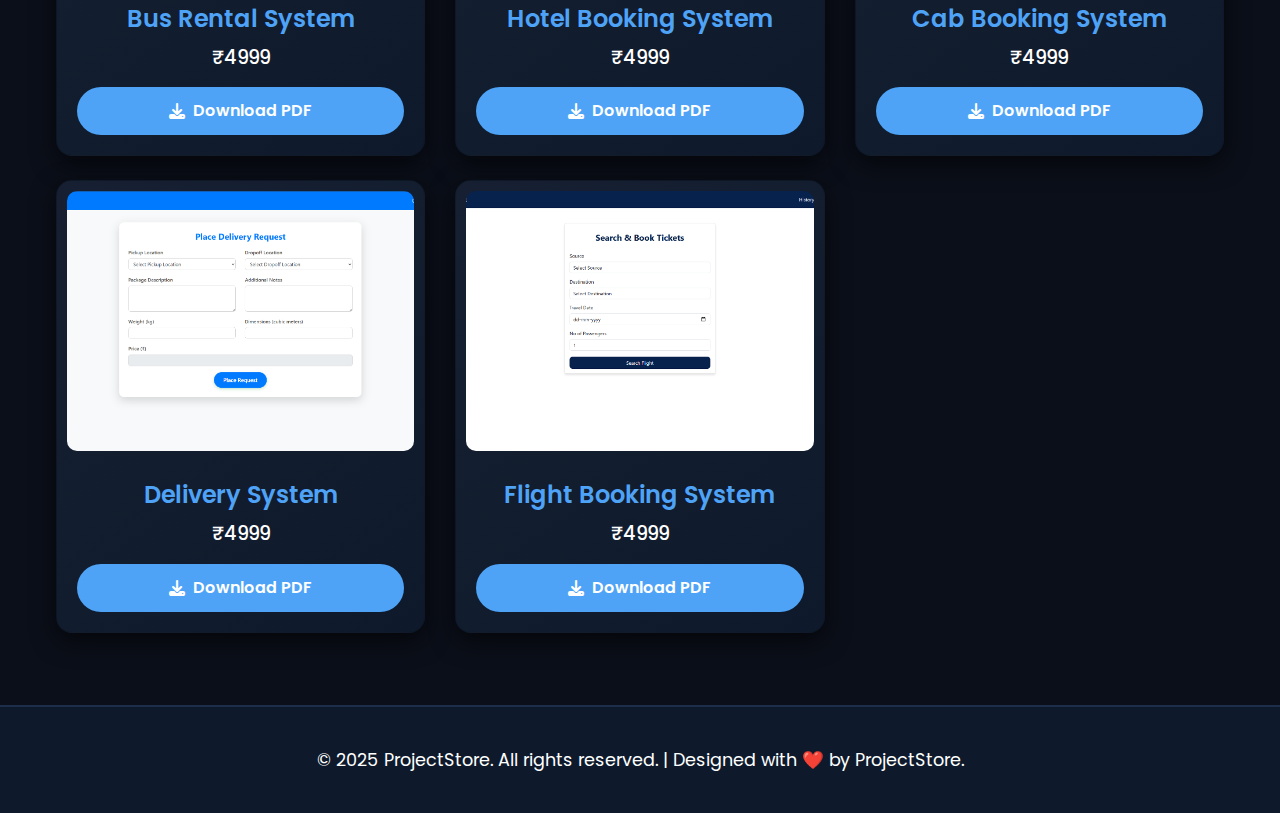
<file: index1.html>
<!DOCTYPE html>
<html lang="en">
<head>
    <meta charset="UTF-8" />
    <meta name="viewport" content="width=device-width, initial-scale=1.0" />
    <title>PHP Projects for Sale</title>
    
    <!-- Bootstrap CSS -->
    <link href="https://stackpath.bootstrapcdn.com/bootstrap/4.5.2/css/bootstrap.min.css" rel="stylesheet">
    
    <!-- Font Awesome -->
    <link href="https://cdnjs.cloudflare.com/ajax/libs/font-awesome/6.4.0/css/all.min.css" rel="stylesheet">
    
    <!-- Google Fonts -->
    <link href="https://fonts.googleapis.com/css2?family=Poppins:wght@400;600&display=swap" rel="stylesheet">
    
    <style>
        body {
            font-family: 'Poppins', sans-serif;
            background-color: #0b0f19;
            color: #f0f0f0;
            margin: 0;
            padding: 0;
        }

        /* Navbar */
        .navbar {
            background-color: #0e1a2b;
            padding: 1rem 2rem;
            box-shadow: 0 4px 12px rgba(0, 0, 0, 0.2);
            border-bottom: 2px solid #1c2e4a;
        }

     /* Navbar Styling */
.navbar {
    background-color: #0e1a2b;
    padding: 1rem 2rem;
    box-shadow: 0 4px 12px rgba(0, 0, 0, 0.2);
    border-bottom: 2px solid #1c2e4a;
}

.navbar-brand {
    font-size: 1.6rem;
    font-weight: 700;
    color: #4fa3f7;
    transition: color 0.3s ease;
}

.navbar-brand:hover {
    color: #3c82c6;
}

.navbar-nav .nav-link {
    font-size: 1.1rem;
    font-weight: 500;
    color: #f0f0f0;
    margin-left: 20px;
    transition: color 0.3s ease;
}

.navbar-nav .nav-link:hover {
    color: #4fa3f7;
}

.navbar-toggler {
    border: none;
    outline: none;
}

.navbar-toggler-icon {
    width: 24px;
    height: 24px;
}


        /* Hero Section */
        .hero-section {
            padding: 50px 0;
            background-color: #0b0f19;
            display: flex;
            align-items: center;
            justify-content: center;
        }

        /* Form Container (Glassmorphism Effect) */
        .form-container {
            background: rgba(14, 26, 43, 0.9);
            padding: 40px;
            border-radius: 16px;
            backdrop-filter: blur(12px);
            box-shadow: 0 8px 24px rgba(0, 0, 0, 0.6);
            transition: transform 0.3s ease, box-shadow 0.3s ease;
        }

        .form-container:hover {
            box-shadow: 0 12px 32px rgba(0, 0, 0, 0.8);
        }

        .form-title {
            font-size: 2rem;
            font-weight: 700;
            color: #4fa3f7;
            margin-bottom: 20px;
            text-align: center;
        }
label{
    margin-top: 3px;
}
        .form-control {
            border-radius: 12px;
            border: 1px solid #1c2e4a;
            padding: 14px;
            font-size: 1rem;
            background-color: #0e1a2b;
            color: #ffffff;
            transition: border-color 0.3s ease;
        }

        .form-control:focus {
            border-color: #4fa3f7;
            background-color: #0e1a2b;
color: whitesmoke;
            box-shadow: 0 0 12px rgba(79, 163, 247, 0.4);
        }

        /* Buttons */
        .btn-primary {
            background-color: #4fa3f7;
            border: none;
            padding: 14px;
            font-size: 1rem;
            font-weight: 600;
            border-radius: 12px;
            color: #ffffff;
            transition: background-color 0.3s ease;
            width: 100%;
        }

        .btn-primary:hover {
            background-color: #3c82c6;
            box-shadow: 0 8px 20px rgba(79, 163, 247, 0.3);
        }

        /* Marketing Content */
        .marketing-content {
            padding-left: 40px;
        }

        .marketing-title {
            font-size: 2.5rem;
            font-weight: 700;
            color: #4fa3f7;
        }

        .marketing-description {
            font-size: 1.2rem;
            color: #ccc;
            line-height: 1.8;
            margin-bottom: 20px;
        }

        .marketing-list li {
            font-size: 1rem;
            color: #bbb;
            margin-bottom: 12px;
        }

        .marketing-list i {
            color: #4fa3f7;
            margin-right: 10px;
        }

       /* Project Cards */
.card {
    background: linear-gradient(145deg, #162032, #0e1a2b);
    border-radius: 16px;
    overflow: hidden;
    box-shadow: 0 8px 24px rgba(0, 0, 0, 0.6);
    transition: transform 0.3s ease, box-shadow 0.3s ease;
    position: relative;
}

.card:hover {
    box-shadow: 0 16px 40px rgba(0, 0, 0, 0.9);
}

.card img {
    padding: 10px;
    height: 280px;
    border-radius: 20px;
    object-fit: cover;
}

.card-body {
    padding: 20px;
    text-align: center;
}

.card-body h5 {
    font-size: 1.5rem;
    font-weight: 600;
    color: #4fa3f7;
    margin-bottom: 10px;
}

.card-body .price {
    font-size: 1.2rem;
    color: #ffffff;
    font-weight: 500;
    margin-bottom: 15px;
    display: block;
}

.card-body .btn-primary {
    background-color: #4fa3f7;
    border: none;
    padding: 12px;
    font-size: 1rem;
    font-weight: 600;
    color: #ffffff;
    border-radius: 30px;
    transition: background-color 0.3s ease, box-shadow 0.3s ease;
    display: inline-flex;
    align-items: center;
    justify-content: center;
    width: 100%;
}

.card-body .btn-primary:hover {
    background-color: #3c82c6;
    box-shadow: 0 4px 16px rgba(79, 163, 247, 0.4);
}

.card-body .btn-primary i {
    margin-right: 8px;
}

        /* Footer */
        footer {
            background-color: #0e1a2b;
            color: #ffffff;
            padding: 40px;
            font-size: 1.1rem;
            text-align: center;
            border-top: 2px solid #1c2e4a;
        }

        footer h5 {
            font-size: 1.3rem;
            margin-bottom: 15px;
            color: #4fa3f7;
        }
        .marketing-list {
    list-style-type: none;
    padding: 0;
    margin: 0;
}

    </style>
</head>
<body>

<!-- Navbar -->
<nav class="navbar navbar-expand-lg">
    <a class="navbar-brand" href="#">ProjectStore</a>
    <button class="navbar-toggler" type="button" data-toggle="collapse" data-target="#navbarNav" aria-controls="navbarNav" aria-expanded="false" aria-label="Toggle navigation">
        <span class="navbar-toggler-icon">
            <i class="fas fa-bars" style="color: #4fa3f7; font-size: 24px;"></i>
        </span>
    </button>
    <div class="collapse navbar-collapse" id="navbarNav">
        <ul class="navbar-nav ml-auto">
            <li class="nav-item">
                <a class="nav-link" href="#home">Home</a>
            </li>
            <li class="nav-item">
                <a class="nav-link" href="#projects">Projects</a>
            </li>
            <li class="nav-item">
                <a class="nav-link" href="#contact">Contact</a>
            </li>
        </ul>
    </div>
</nav>



<section class="hero-section">
    <div class="container">
        <div class="row align-items-center">
            <!-- Left Side: Form -->
        <div class="col-md-6 order-2 order-md-1">
            <div class="form-container" id="contact">
                <h1 class="form-title mb-2">Get in Touch</h1>
                <h1 class="form-title mb-4" style="font-size: 0.9rem; margin: 0; font-weight: 400;">For Your Project</h1>
                <form class="contact-form" id="contactForm">
                    <div class="mb-3">
                        <label for="name" class="form-label">Your Name</label>
                        <input type="text" class="form-control" id="name" placeholder="Enter your name" required>
                    </div>
                    <div class="mb-3">
                        <label for="email" class="form-label">Your Email</label>
                        <input type="email" class="form-control" id="email" placeholder="Enter your email" required>
                    </div>
                    <div class="mb-3">
                        <label for="message" class="form-label">Your Message</label>
                        <textarea class="form-control" id="message" rows="2" placeholder="Enter your message" required></textarea>
                    </div>
                    <button type="submit" class="btn btn-primary btn-block" id="submit">Get Project</button>
                </form>
            </div>
        </div>
            

            <!-- Right Side: Marketing Details -->
            <div class="col-md-6 order-1 order-md-2">
                <div class="marketing-content">
                    <h1 class="marketing-title">PHP Projects for Sale</h1>
                    <p class="marketing-description">
                        Get complete source code and start your project instantly!                    </p>
                    <ul class="marketing-list">
                        <li><i class="fas fa-check-circle"></i> Complete Source Code Included</li>
                        <li><i class="fas fa-check-circle"></i> Fast Delivery via Email</li>
                        <li><i class="fas fa-check-circle"></i> Need help? Contact us anytime on <a href="https://www.instagram.com/meet.ladola" target="_blank" style="color: #27ae60; text-decoration: none; font-weight: 500;">Instagram</a>.</li>
    <li><i class="fas fa-check-circle"></i> Free installation support — we’ll help you set it up!</li>
    <li><i class="fas fa-check-circle"></i> Let us know the name of the website you want, and we’ll create it for you.</li>

                    </ul>
                </div>
            </div>
        </div>
    </div>
</section>

<!-- Projects Section -->
<section id="projects" class="py-5">
<div class="container-fluied mx-5 px-2">
    <h2 class="text-center mb-4" style="color: #4fa3f7; font-size: 2.4rem; font-weight: 600;">PHP Projects</h2>
    <div class="row" id="projectList">
        <!-- Dynamic Projects will load here -->
    </div>
</div>
</section>
<!-- Footer -->
<footer>
&copy; 2025 ProjectStore. All rights reserved. | Designed with ❤️ by ProjectStore.
</footer>

<!-- JS Scripts -->
<script src="contact.js"></script>
<script src="https://code.jquery.com/jquery-3.5.1.min.js"></script>
<script src="https://stackpath.bootstrapcdn.com/bootstrap/4.5.2/js/bootstrap.bundle.min.js"></script>

<script>
const projects = [
    {
        title: 'E-Commerce Website',
        price: '₹4999',
        image: 'ecom.png',
        pdf: 'e-commerce system.pdf'
    },
    {
        title: 'Rental Ecommerce',
        price: '₹4999',
        image: 'r-e-com.png',
        pdf: 'Rental bus booking.pdf'
    },
    {
        title: 'Bus Booking System',
        price: '₹4999',
        image: 'bus.png',
        pdf: 'bus booking.pdf'
    },
    {
        title: 'Bus Rental System',
        price: '₹4999',
        image: 'r-bus.png',
        pdf: 'rental bus booking.pdf'
    }, {
        title: 'Hotel Booking System',
        price: '₹4999',
        image: 'hotel.png',
        pdf: 'Hotel booking System.pdf'
    }, {
        title: 'Cab Booking System',
        price: '₹4999',
        image: 'cab.png',
        pdf: 'cab booking.pdf'
    }, {
        title: 'Delivery  System',
        price: '₹4999',
        image: 'dms.png',
        pdf: 'Delivery management System.pdf'
    }, {
        title: 'Flight Booking System',
        price: '₹4999',
        image: 'flight.png',
        pdf: 'flight booking.pdf'
    }
];

// Load Projects into Cards
const projectList = document.getElementById('projectList');
projectList.innerHTML = '';
projects.forEach((project, index) => {
    projectList.innerHTML += `
        <div class="col-md-4 mb-4">
            <div class="card">
                <img src="${project.image}" class="card-img-top" alt="${project.title}">
                <div class="card-body">
                    <h5>${project.title}</h5>
                    <span class="price">${project.price}</span>
                    <button class="btn btn-primary" onclick="downloadPDF('${project.pdf}')">
                        <i class="fas fa-download"></i> Download PDF
                    </button>
                    
                </div>
            </div>
        </div>`;
});

// Download PDF
function downloadPDF(fileName) {
    const link = document.createElement('a');
    link.href = fileName;
    link.download = fileName;
    link.click();
}


</script>

</body>
</html>
</file>
